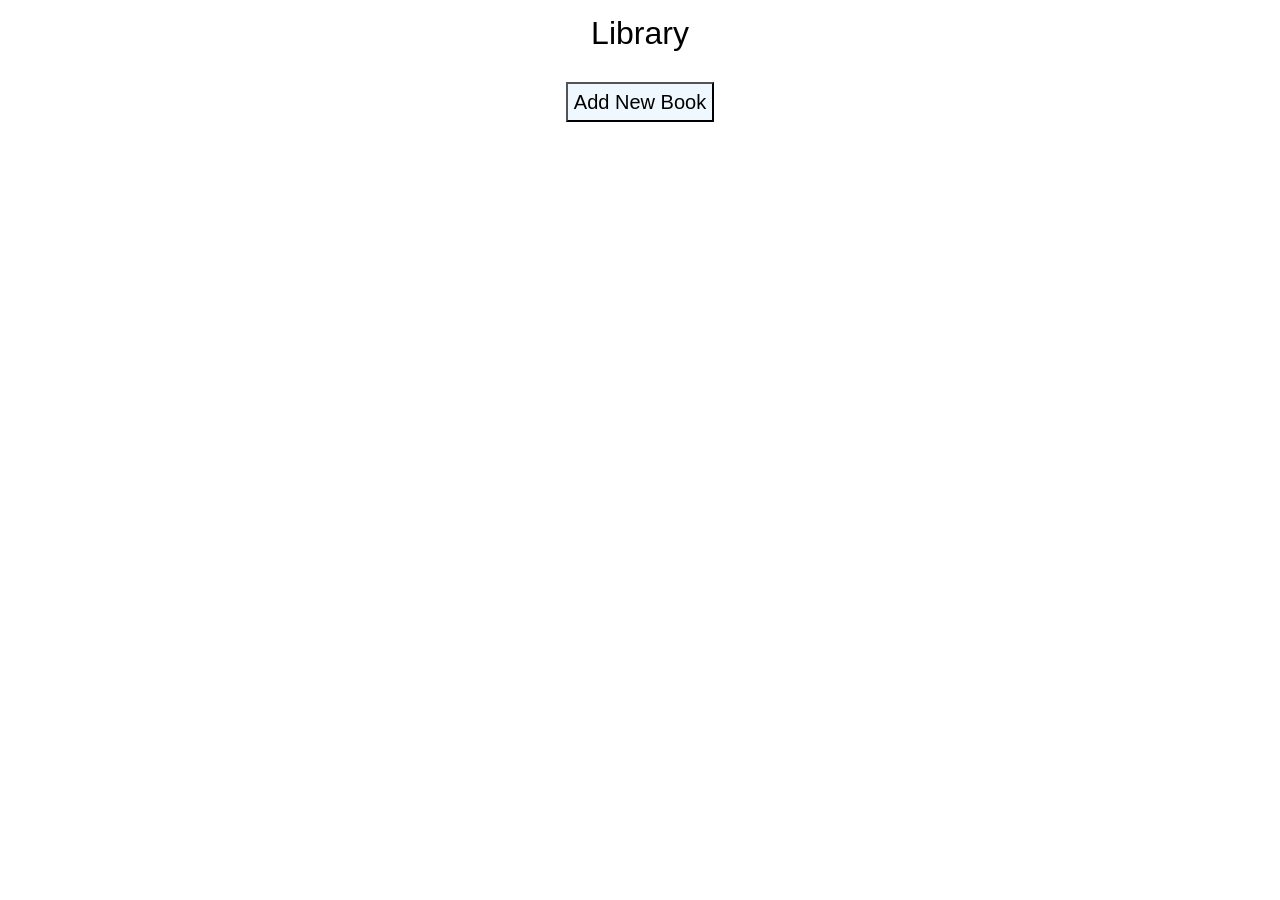
<file: index.html>
<!DOCTYPE html>
<html lang="en">
<head>
    <meta charset="UTF-8">
    <meta name="viewport" content="width=device-width, initial-scale=1.0">
    <link rel="stylesheet" href="styles.css">
    <title>Books</title>
</head>
<body>
    <header>Library</header>
    <button command="show-modal" id="open-btn">Add New Book</button>

    <dialog id="my-dialog">
        <form id="book-form">
            <label>Title <input type="text" name="title" required></label>
            <label>Author <input type="text" name="author" required></label>
            <label>Pages <input type="number" name="pages" required></label>
            <label><input type="checkbox" name="read"> Already read</label>
            <button type="submit" id="add-btn">Add Book</button>
            <button type="button" id="cancel-btn">Cancel</button>
        </form>
    </dialog>

    <template id="book-card-template">
        <div class="bookCard">
            <div class="bookData"></div>
            <label><input type="checkbox" class="readRefresh"> Read book?</label>
            <button class="delete-btn">Remove</button>
        </div>
    </template>

    <div class="container"></div>
    <script src="main.js"></script>
</body>
</html>
</file>
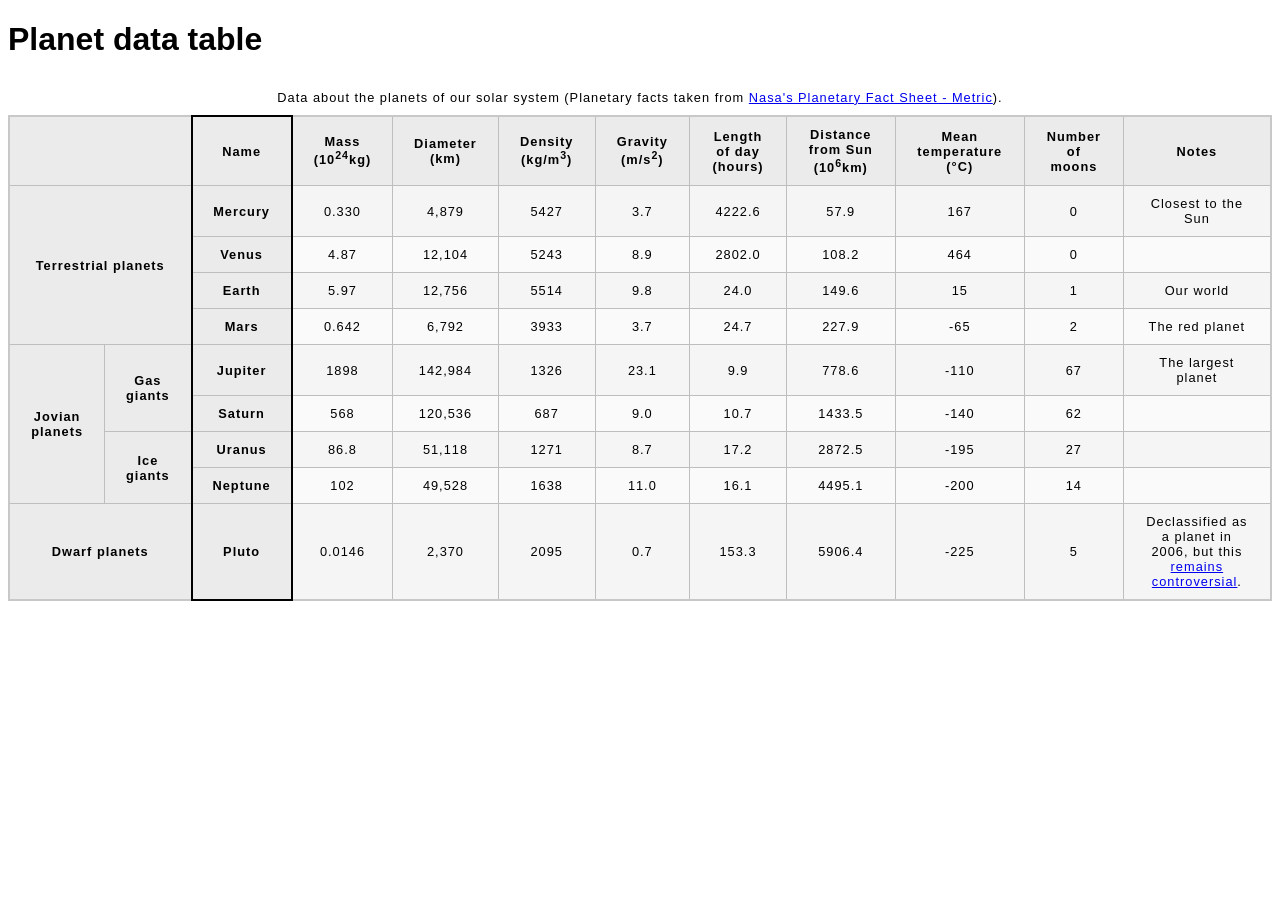
<file: planets-table/index.html>
<!doctype html>
<html lang="en-US">
  <head>
    <meta charset="utf-8" />
    <meta name="viewport" content="width=device-width" />
    <title>Planet data table</title>
    <link href="style.css" rel="stylesheet" type="text/css" />
  </head>
  <body>
    <h1>Planet data table</h1>
    <table>
        <caption>
            Data about the planets of our solar system (Planetary facts taken from <a href="http://nssdc.gsfc.nasa.gov/planetary/factsheet/">Nasa's Planetary Fact Sheet - Metric</a>).
        </caption>
        <colgroup>
            <col span = "2" />
            <col span="1" class="planetNames" />
            <col span = "9" />
        </colgroup>
        <thead>
            <tr>
                <th colspan="2"></th>
                <th scope="col">Name</th>
                <th scope="col">Mass (10<sup>24</sup>kg)</th>
                <th scope="col">Diameter (km)</th>
                <th scope="col">Density (kg/m<sup>3</sup>)</th>
                <th scope="col">Gravity (m/s<sup>2</sup>)</th>
                <th scope="col">Length of day (hours)</th>
                <th scope="col">Distance from Sun (10<sup>6</sup>km)</th>
                <th scope="col">Mean temperature (°C)</th>
                <th scope="col">Number of moons</th>
                <th scope="col">Notes</th>
            </tr>
        </thead>
        <tbody>
            <tr> 
                <th rowspan="4" colspan="2" scope="rowgroup"> Terrestrial planets </th>
                <th> Mercury </th>
                <td> 0.330 </td>
                <td> 4,879 </td>
                <td> 5427 </td>
                <td> 3.7 </td>
                <td> 4222.6 </td>
                <td> 57.9 </td>
                <td> 167 </td>
                <td> 0 </td>
                <td> Closest to the Sun </td> 
            </tr>
            <tr> 
                <th> Venus </th>
                <td> 4.87 </td>
                <td> 12,104 </td>
                <td> 5243 </td>
                <td> 8.9 </td>
                <td> 2802.0 </td>
                <td> 108.2 </td>
                <td> 464 </td>
                <td> 0 </td> 
                <td>&nbsp;</td>
            </tr>
            <tr> 
                <th> Earth </th>
                <td> 5.97 </td>
                <td> 12,756 </td>
                <td> 5514 </td>
                <td> 9.8 </td>
                <td> 24.0 </td>
                <td> 149.6 </td>
                <td> 15 </td>
                <td> 1 </td>
                <td> Our world </td> 
            </tr>
            <tr> 
                <th> Mars </th>
                <td> 0.642 </td>
                <td> 6,792 </td>
                <td> 3933 </td>
                <td> 3.7 </td>
                <td> 24.7 </td>
                <td> 227.9 </td>
                <td> -65 </td>
                <td> 2 </td>
                <td> The red planet </td> 
            </tr>
            <tr> 
                <th rowspan="4" scope="rowgroup"> Jovian planets </th>
                <th rowspan="2" scope="rowgroup"> Gas giants </th>
                <th scope="row"> Jupiter </th>
                <td> 1898 </td>
                <td> 142,984 </td>
                <td> 1326 </td>
                <td> 23.1 </td>
                <td> 9.9 </td>
                <td> 778.6 </td>
                <td> -110 </td>
                <td> 67 </td>
                <td> The largest planet </td> 
            </tr>
            <tr> 
                <th scope="row"> Saturn </th>
                <td> 568 </td>
                <td> 120,536 </td>
                <td> 687 </td>
                <td> 9.0 </td>
                <td> 10.7 </td>
                <td> 1433.5 </td>
                <td> -140 </td>
                <td> 62 </td> 
                <td>&nbsp;</td>
            </tr>
            <tr> 
                <th rowspan="2" scope="rowgroup"> Ice giants </th>
                <th scope="row"> Uranus </th>
                <td> 86.8 </td>
                <td> 51,118 </td>
                <td> 1271 </td>
                <td> 8.7 </td>
                <td> 17.2 </td>
                <td> 2872.5 </td>
                <td> -195 </td>
                <td> 27 </td> 
                <td>&nbsp;</td>
            </tr>
            <tr> 
                <th scope="row"> Neptune </th>
                <td> 102 </td>
                <td> 49,528 </td>
                <td> 1638 </td>
                <td> 11.0 </td>
                <td> 16.1 </td>
                <td> 4495.1 </td>
                <td> -200 </td>
                <td> 14 </td> 
                <td>&nbsp;</td>
            </tr>
            <tr> 
                <th colspan="2" scope="rowgroup"> Dwarf planets </th>
                <th scope="row"> Pluto </th>
                <td> 0.0146 </td>
                <td> 2,370 </td>
                <td> 2095 </td>
                <td> 0.7 </td>
                <td> 153.3 </td>
                <td> 5906.4 </td>
                <td> -225 </td>
                <td> 5 </td> 
                <td>Declassified as a planet in 2006, but this <a href="http://www.usatoday.com/story/tech/2014/10/02/pluto-planet-solar-system/16578959/">remains controversial</a>.</td>
            </tr>
        </tbody>
    </table>
  </body>
</html>
</file>
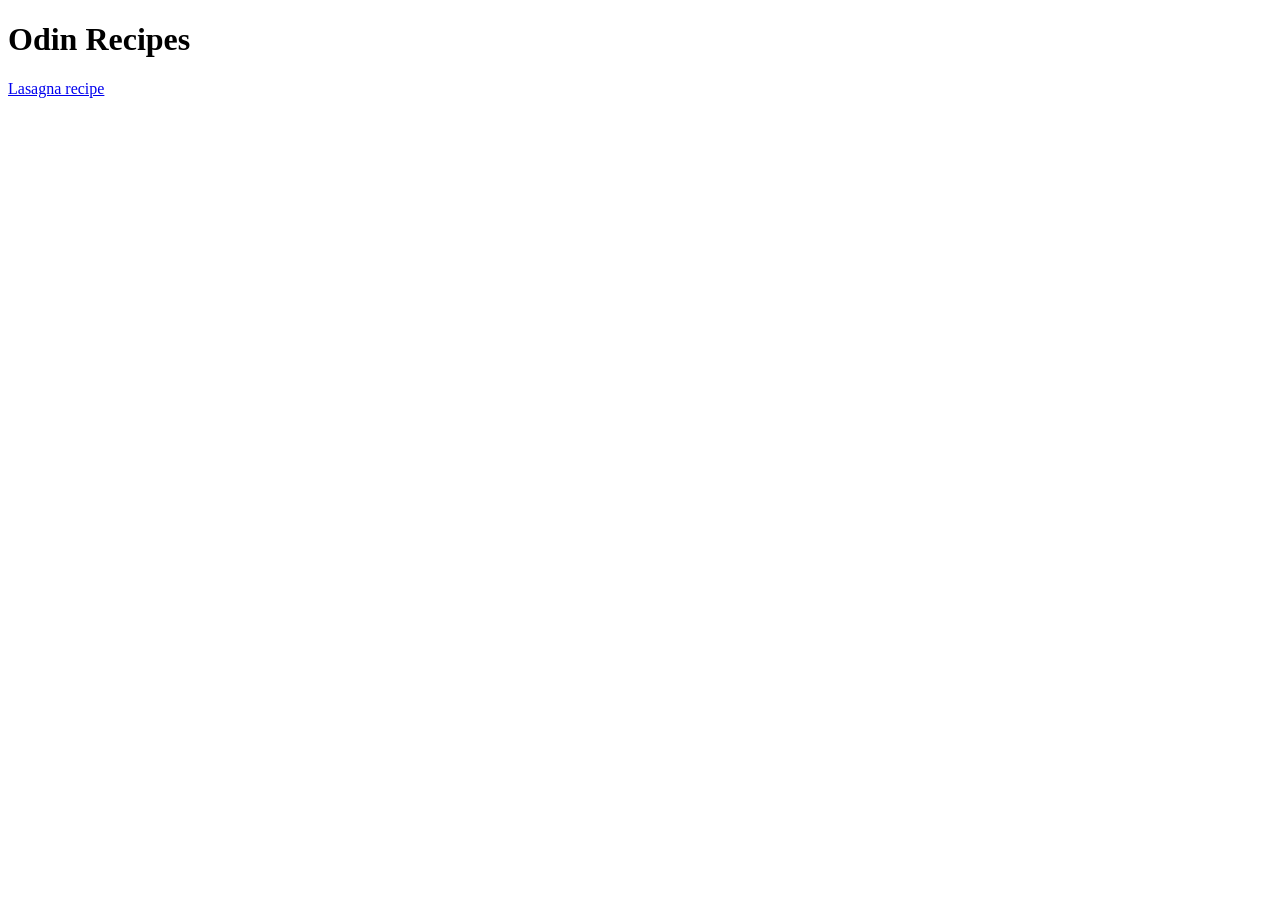
<file: recipes/index.html>
<!DOCTYPE html>
<html lang="en">
<head>
    <meta charset="UTF-8">
    <meta name="viewport" content="width=device-width, initial-scale=1.0">
    <title>Document</title>
</head>
<body>
    <h1>Odin Recipes</h1>
    <a href="Recipes/lasagna.html">Lasagna recipe</a>
</body>
</html>
</file>
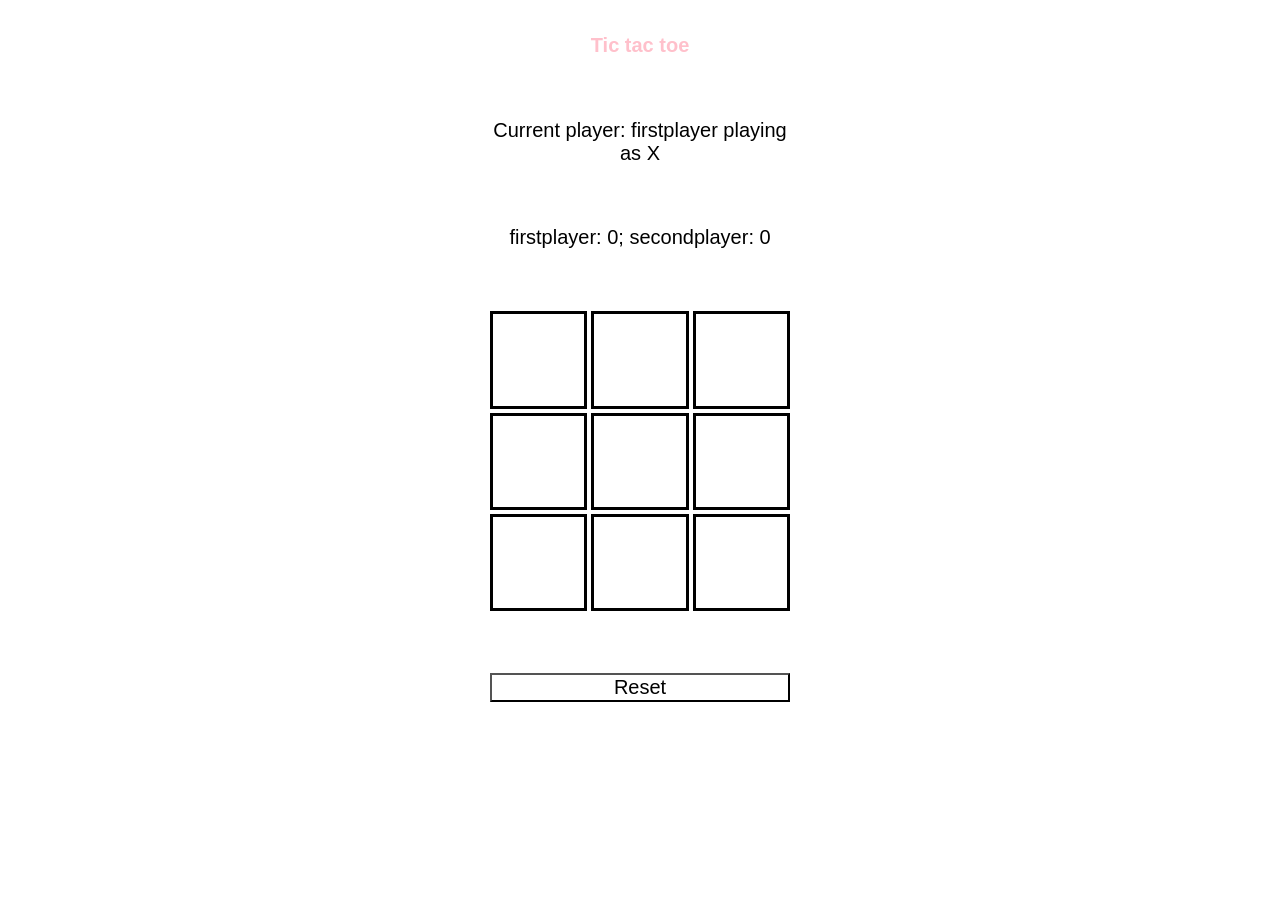
<file: tic-tac-toe/index.html>
<!DOCTYPE html>
<html lang="en">
<head>
    <meta charset="UTF-8">
    <meta name="viewport" content="width=device-width, initial-scale=1.0">
    <link rel="stylesheet" href="styles.css">
    <title>Document</title>
</head>
<body>
    <header>Tic tac toe</header>
    <div class="tinfo">Current player</div>
    <div class="tscore">Current score</div>
    <div class="tgrid"></div>

    <template id="tcell">
        <button class="userCell"></button>
    </template>

    <button type="button" class="treset">Reset</button>
    <script src="javascript.js"></script>
</body>
</html>
</file>
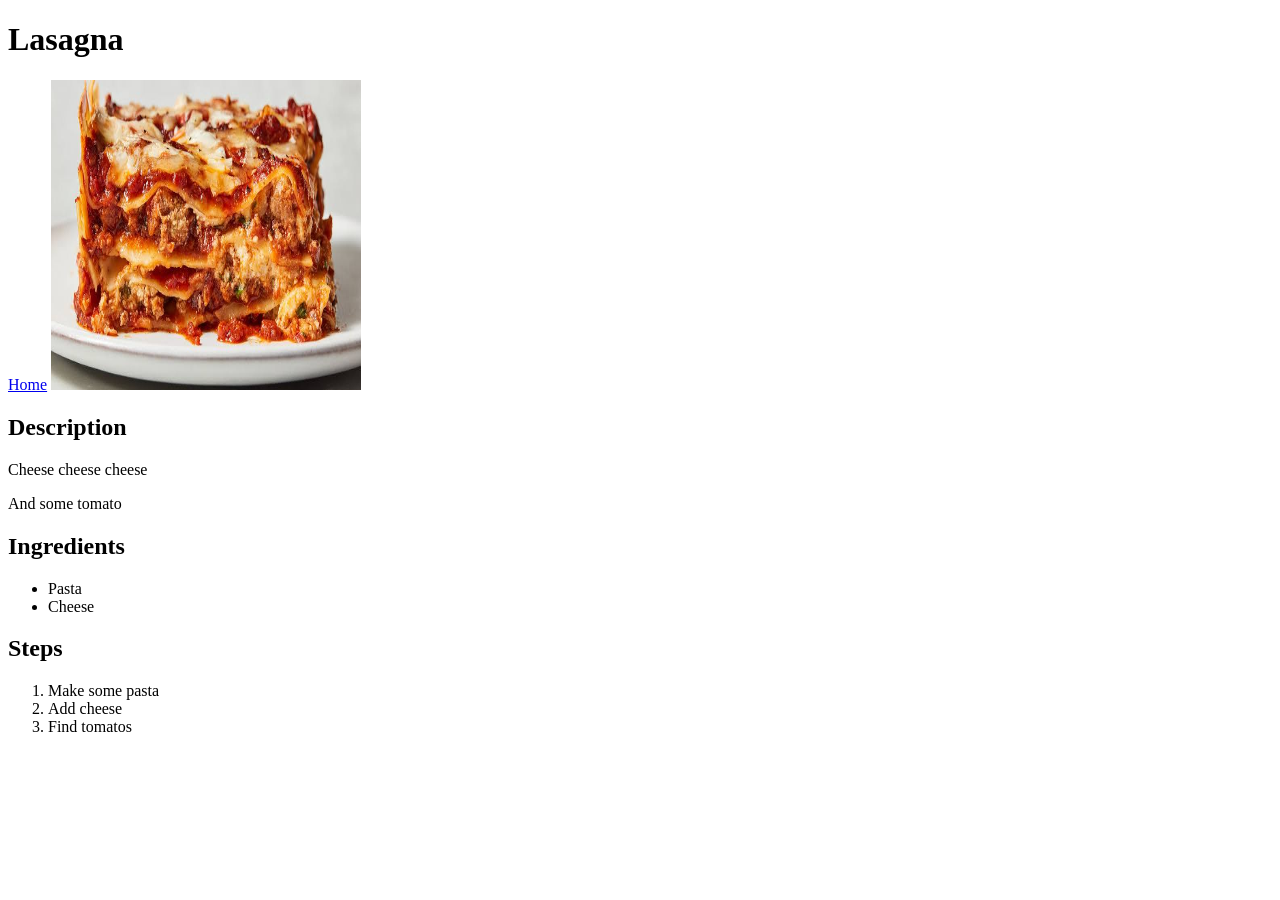
<file: Recipes/lasagna.html>
<!DOCTYPE html>
<html lang="en">
<head>
    <meta charset="UTF-8">
    <meta name="viewport" content="width=<device-width>, initial-scale=1.0">
    <title>Document</title>
</head>
<body>
    <h1>Lasagna</h1>
    <a href="../index.html">Home</a>
    <img src="../Images/lasagna.jpeg" height = "310" width = "310">
    
    <h2>Description</h2>
    <p>Cheese cheese cheese</p>
    <p>And some tomato</p>

    <h2>Ingredients</h2>
    <ul>
        <li>Pasta</li>
        <li>Cheese</li>
    </ul>

    <h2>Steps</h2>
    <ol>
        <li>Make some pasta</li>
        <li>Add cheese</li>
        <li>Find tomatos</li>
    </ol>
</body>
</html>
</file>
<file: styles.css>
* {
    font-family: Arial, Helvetica, sans-serif;
    text-align: center;
    margin: 0px;
    background-color: white;
    color: black;
}

header {
    font: bold;
    font-size: 32px;
    padding: 15px;;
}

button {
    margin: 15px;
    background-color: aliceblue;
    font-size: 20px;
    min-height: 2em;
}

.container {
    display: grid;
    grid-template-columns: repeat(5, 1fr);
    margin: 15px;
    gap: 15px;
}

.bookCard {
    font-size: 14px;
    min-height: 200px;
    width: 200px;
    padding: 15px;
    background-color: pink;
    align-items: center;
    display: grid;
    grid-template-rows: 70% 15% 15%;
}
.bookCard > * {
    background-color: inherit; 
    font-size:inherit;
    align-content: center;

}
.bookCard:has(.readRefresh:checked) {
    background-color: aliceblue;
}
</file>
<file: planets-table/style.css>
html {
  font-family: sans-serif;
}

table {
  border-collapse: collapse;
  border: 2px solid rgb(200 200 200);
  letter-spacing: 1px;
  font-size: 0.8rem;
}

td,
th {
  border: 1px solid rgb(190 190 190);
  padding: 10px 20px;
}

th {
  background-color: rgb(235 235 235);
}

td {
  text-align: center;
}

tr:nth-child(even) td {
  background-color: rgb(250 250 250);
}

tr:nth-child(odd) td {
  background-color: rgb(245 245 245);
}

caption {
  padding: 10px;
}

.column-border, .planetNames {
  border: 2px solid black;
}
</file>
<file: tic-tac-toe/styles.css>
* {
    font-family: Arial, Helvetica, sans-serif;
    text-align: center;
    background-color: white;
    color: black;
    font-size: 20px;
}

header {
    color: pink;
    font-weight: bold;
}

body {
    display: grid;
    justify-content: center;
    align-items: center;
    gap: 10px;
    min-height: 80vh;
}

.tgrid {
    display: grid;
    grid-template-columns: repeat(3, 1fr);
    grid-template-rows: repeat(3, 1fr);
    width: 300px;
    height: 300px;
    gap: 4px;
}

.userCell {
    width: 100%;
    height: 100%;
    border: solid black;
    font-size: 30px;
}

.tinfo, .tscore {
    max-width: 300px;
}
</file>
